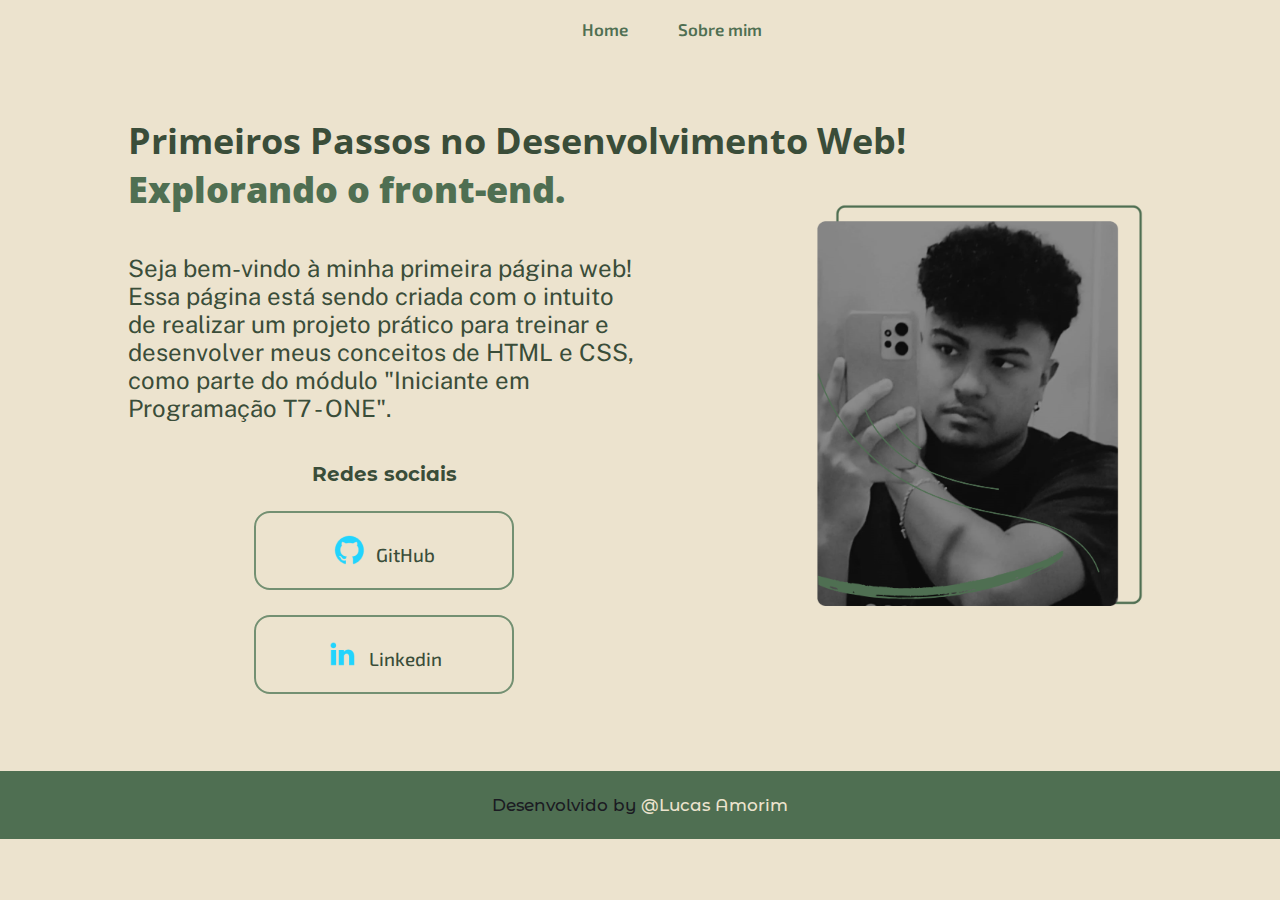
<file: index.html>
<!DOCTYPE html>
<html lang="pt-br">

<head>
    <meta charset="UTF-8">
    <meta name="viewport" content="width=device-width, initial-scale=1.0">
    <link rel="stylesheet" href="estilos/style.css">

    <title>Portfolio</title>
</head>

<body>
    <header class="cabecalho">
        <nav class="cabecalho__menu">
            <a class="cabecalho__menu__link" href="index.html">Home</a>
            <a class="cabecalho__menu__link" href="about.html">Sobre mim</a>
        </nav>
    </header>
    <main class="introducao">
        <section class="introducao__conteudo">
            <h1 class="introducao__conteudo__titulo">Primeiros Passos no Desenvolvimento Web! <strong
                    class="destaque">Explorando o front-end.</strong></h1>
            <p class="introducao__conteudo__paragrafo">Seja bem-vindo à minha primeira página web! Essa página está
                sendo criada com o intuito de realizar um projeto prático para
                treinar e desenvolver meus conceitos de HTML e CSS, como parte do módulo "Iniciante em Programação T7 -
                ONE".</p>
            <div class="introducao__conteudo__links">
                <h2 class="introducao__conteudo__subtitulo">Redes sociais</h2>
                <a class="introducao__conteudo__links__estetica" href="https://github.com/Kinhazin" target="_blank">
                    <img src="assets/github.png">
                    GitHub</a>
                <a class="introducao__conteudo__links__estetica"
                    href="https://www.linkedin.com/in/lucas-amorim-maia/" target="_blank">
                    <img src="assets/linkedin.png">
                    Linkedin</a>
            </div>
        </section>
        <img class="introducao__minhaFoto" src="assets/MinhaFoto.png" alt="Uma fotografia do Lucas Amorim, desenvolvedor da página. Um homem negro com uma camiseta preta 
        segurando um celular de cor azul em frente ao espelho">
    </main>
    <footer class="rodape">
        <p class="rodape__texto">Desenvolvido by <a class="rodape__texto__link"
                href="https://www.linkedin.com/in/lucas-amorim-maia-a3280a225/" target="_blank">@Lucas Amorim</a></p>
    </footer>
</body>

</html>
</file>
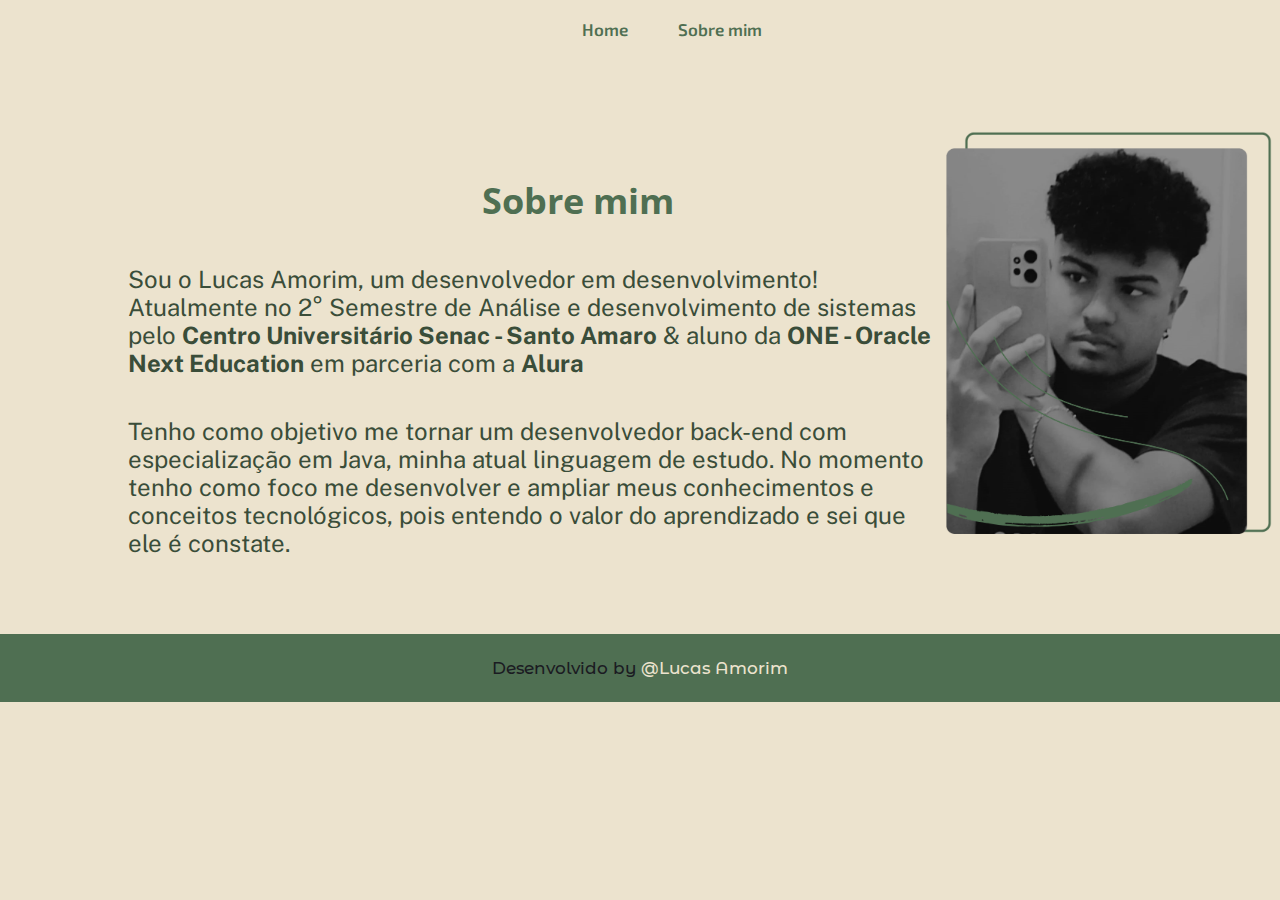
<file: about.html>
<!DOCTYPE html>
<html lang="pt-br">

<head>
    <meta charset="UTF-8">
    <meta name="viewport" content="width=device-width, initial-scale=1.0">
    <link rel="stylesheet" href="estilos/style.css">
    <title>Sobre mim</title>
</head>

<body>
    <header class="cabecalho">
        <nav class="cabecalho__menu">
            <a class="cabecalho__menu__link" href="index.html">Home</a>
            <a class="cabecalho__menu__link" href="about.html">Sobre mim</a>
        </nav>
    </header>
    <main class="introducao__pagina2">
        <section class="introducao__conteudo__pagina2">
            <h1 class="destaque introducao__conteudo__titulo centro">Sobre mim</h1>

            <p class="introducao__conteudo__paragrafo2">Sou o Lucas Amorim, um desenvolvedor em desenvolvimento!
                Atualmente no 2° Semestre de Análise e desenvolvimento de sistemas pelo <a
                    class="introducao__conteudo__paragrafo2 negrito" target="_blank"
                    href="https://www.sp.senac.br">Centro Universitário Senac - Santo Amaro</a> &
                aluno da <a class="introducao__conteudo__paragrafo2 negrito" target="_blank"
                    href="https://www.oracle.com/br/education/oracle-next-education/">ONE - Oracle Next Education</a> em
                parceria com a
                <a class="introducao__conteudo__paragrafo2 negrito" target="_blank"
                    href="https://www.alura.com.br/?utm_term=alura&utm_campaign=%5BSearch%5D+%5BPerformance%5D+-+
            Institucional&utm_source=adwords&utm_medium=ppc&hsa_acc=7964138385&hsa_cam=386166608&hsa_grp=21666755648&hsa_ad=696280649243&hsa_src=g&hsa_
            tgt=kwd-300088401&hsa_kw=alura&hsa_mt=e&hsa_net=adwords&hsa_ver=3&gad_source=1&gclid=EAIaIQobChMIwtqny7S2hwMVqmFIAB0sBx8IEAAYASAAEgKPuvD_BwE">Alura</a>
            </p>
            <p class="introducao__conteudo__paragrafo2">
                Tenho como objetivo me tornar um desenvolvedor back-end com especialização em Java, minha atual
                linguagem de estudo. No momento tenho como foco me desenvolver e
                ampliar meus conhecimentos e conceitos tecnológicos, pois entendo o valor do aprendizado e sei que ele é
                constate.
            </p>
        </section>
        <img class="introducao__minhaFoto2" src="assets/MinhaFoto.png" alt="Uma fotografia do Lucas Amorim, desenvolvedor da página. Um homem negro com uma camiseta preta 
    segurando um celular de cor azul em frente ao espelho">
    </main>
    <footer class="rodape">    
        <p class="rodape__texto">Desenvolvido by <a class="rodape__texto__link"
                href="https://www.linkedin.com/in/lucas-amorim-maia-a3280a225/" target="_blank">@Lucas Amorim</a></p>
    </footer>
</body>

</html>
</file>
<file: estilos/style.css>
@import url('https://fonts.googleapis.com/css2?family=Exo+2:ital,wght@0,100..900;1,100..900&family=Open+Sans:ital,wght@0,300..800;1,300..800&family=Public+Sans:ital,wght@0,100..900;1,100..900&display=swap');
@import url('https://fonts.googleapis.com/css2?family=Krona+One&family=Montserrat+Alternates:wght@400;600;700&display=swap');

:root {
    --cor-primaria: #ECE3CE;
    --cor-secundaria: #3A4D39;
    --cor-terciaria: #4F6F52;
    --cor-quarta: #739072;

    --fonte-principal: "Open Sans", sans-serif;
    --fonte-paragrafo: "Public Sans", sans-serif;
    --fonte-link: "Exo 2", sans-serif;
    --fonte-subtitulo: "Montserrat Alternates", sans-serif;
}

* {
    margin: 0;
    padding: 0;

}

body {
    box-sizing: border-box;
    background-color: var(--cor-primaria);
    color: var(--cor-secundaria);

}

.cabecalho {
    padding: 1.5% 0% 0% 5%;
    justify-items: center;
    justify-content: space-between;
}

.cabecalho__menu {
    display: flex;
    gap: 50px;
}

.cabecalho__menu__link:hover {
    transform: translateY(-2px);
}

.cabecalho__menu__link {
    color: var(--cor-terciaria);
    font-family: var(--fonte-link);
    font-weight: 600;
    font-size: 1.06rem;
    transition: transform 0.2s, box-shadow 0.2s;
    text-decoration: none;
}

.destaque {
    color: var(--cor-terciaria);

}

.destaque2 {
    color: var(--cor-quarta)
}


.introducao {
    padding: 6% 10%;
    display: flex;
    align-items: center;
    justify-content: space-between;
    gap: 82px;
}

.introducao__conteudo {
    width: 50%;
    gap: 40px;
    display: flex;
    flex-direction: column;
    justify-content: space-between;
}

.introducao__conteudo__titulo {
    font-size: 2.25rem;
    font-family: var(--fonte-principal);
    width: 900px;
}

.introducao__minhaFoto {
    max-width: 33%;
    height: auto;
}

.introducao__minhaFoto2 {
    max-width: 33%;
    height: auto;
}

.introducao__conteudo__paragrafo {
    font-size: 1.5rem;
    font-family: var(--fonte-paragrafo);
    text-decoration: none;
    color: var(--cor-secundaria);
}

.introducao__conteudo__paragrafo2 {
    font-size: 1.5rem;
    font-family: var(--fonte-paragrafo);
    text-decoration: none;
    color: var(--cor-secundaria);
}

.negrito {
    font-weight: bold;
}

.introducao__conteudo__links {
    gap: 25px;
    display: flex;
    flex-direction: column;
    font-family: var(--fonte-link);
    justify-content: space-between;
    align-items: center;
}

.introducao__conteudo__links__estetica {
    display: flex;
    align-items: end;
    justify-content: center;
    gap: 10px;
    background-color: transparent;
    border: 2px solid var(--cor-quarta);
    width: 50%;
    border-radius: 16px;
    padding: 21.5px 0;
    text-align: center;
    font-size: 1.18rem;
    font-weight: 500;
    text-decoration: none;
    color: var(--cor-secundaria);
    transition-duration: 0.4s;
}

.introducao__conteudo__subtitulo {
    font-family: var(--fonte-subtitulo);
    font-weight: 700;
    font-size: 1.25rem;
}

.introducao__conteudo__links__estetica:hover {
    background-color: #739072;
}

.rodape {
    display: flex;
    align-items: center;
    background-color: var(--cor-terciaria);
    justify-content: center;
    padding: 24px;
}

.rodape__texto {
    font-size: 1.06rem;
    font-family: var(--fonte-subtitulo);
    font-weight: 500;
    color: #1b1b22;
    text-decoration: none;
}

.rodape__texto__link {

    text-decoration: none;
    color: var(--cor-primaria);
}

.centro {
    display: flex;
    justify-content: center;
}

.introducao__pagina2 {
    padding: 6% 10%;
    display: flex;
    align-items: flex-start;
    justify-content: space-between;
}

.introducao__conteudo__pagina2 {
    margin-top: 60px;
    width: 815px;
    gap: 40px;
    display: flex;
    flex-direction: column;
    justify-content: space-between;
}

@media (max-width:1200px) {
    .cabecalho {
        display: flex;
        padding: 3%;
        justify-content: center;
    }

    .introducao {
        padding: 5%;
        display: flex;
        flex-direction: column;
        align-items: center;
        justify-content: space-between;
        gap: 40px;
        height: auto;

    }

    .introducao__conteudo__titulo {
        font-size: 2.25rem;
        font-family: var(--fonte-principal);
        width: auto;

    }

    .introducao__conteudo__paragrafo {
        font-size: 1.5rem;
        font-family: var(--fonte-paragrafo);
        text-decoration: none;
        color: var(--cor-secundaria);
        width: auto;
    }

    .introducao__conteudo__paragrafo2 {
        font-size: 1.5rem;
        font-family: var(--fonte-paragrafo);
        text-decoration: none;
        color: var(--cor-secundaria);
        width: auto;
    }

    .introducao__conteudo {
        width: auto;
        gap: 35px;
        display: flex;
        flex-direction: column;
        justify-content: space-between;

    }

    .introducao__minhaFoto {
        order: -1;
        max-width: 39%;
        height: auto;
    }

    .introducao__minhaFoto2 {
        order: -1;
        max-width: 39%;
        height: auto;
    }

    .cabecalho__menu__link {
        color: var(--cor-terciaria);
        font-family: var(--fonte-link);
        font-weight: 700;
        font-size: 1.30rem;
        transition: transform 0.2s, box-shadow 0.2s;
        text-decoration: none;
    }

    .introducao__conteudo__links {
        gap: 20px;
    }

    .introducao__pagina2 {
        padding: 6%;
        padding-bottom: 12%;
        width: auto;
        align-items: center;
        display: flex;
        flex-direction: column;
        justify-content: space-between;
        gap: 50px;
    }

    .introducao__conteudo__pagina2 {
        width: auto;
        display: flex;
        flex-direction: column;
        align-items: center;
        justify-content: space-between;
        gap: 20px;
        margin-top: 0px;
    }

    .introducao__minhaFoto2 {
        order: -1;
        max-width: 40%;
        height: auto;
    }


}
</file>
